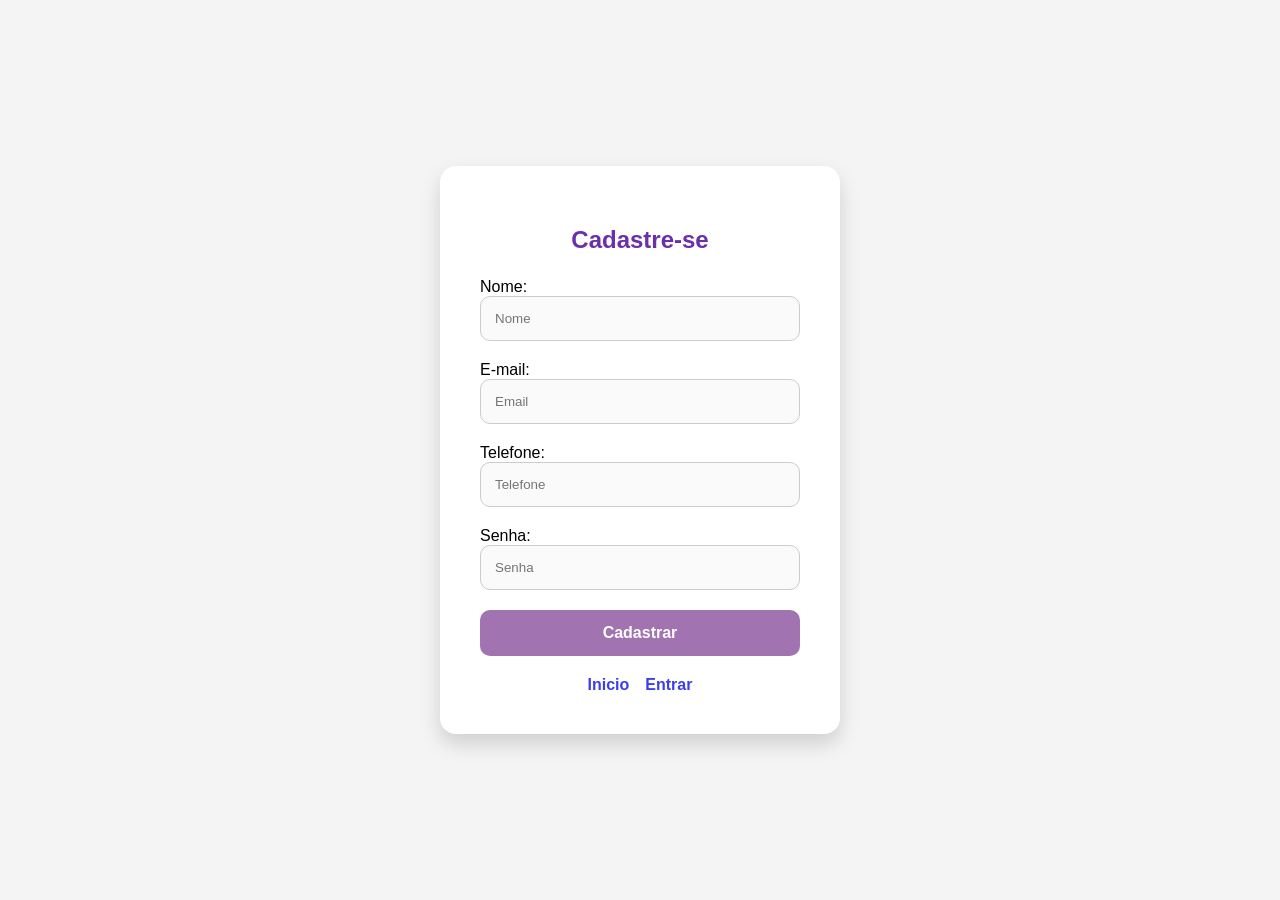
<file: front-end/cadastrar.html>
<!DOCTYPE html>
<html lang="pt-BR">

<head>
  <meta charset="UTF-8" />
  <meta name="viewport" content="width=device-width, initial-scale=1.0" />
  <link rel="stylesheet" href="./css/cadastrar.css">
  <title>Cadastrar</title>
</head>

<body>
  <div class="main-content">
    <div class="login-container">
      <h2>Cadastre-se</h2>
      <form id="formCadastrar">
        <label for="nome">Nome: </label><input name="nome" type="text" placeholder="Nome" required />
        <label for="email">E-mail: </label><input name="email" type="email" placeholder="Email" required />
        <label for="tel">Telefone: </label><input name="tel" type="tel" placeholder="Telefone" required />
        <label for="password">Senha: </label><input name="password" type="password" placeholder="Senha" required />
        
        <button type="submit">Cadastrar</button>
        <script> document.getElementById("formCadastrar").addEventListener("submit", function(event) {
    event.preventDefault();
    window.location.href = "index.html";
});
        </script>
        
        <div id="links">
          <a href="./index.html" >Inicio</a>
          <a href="./entrar.html">Entrar</a>
        </div>
      </form>
    </div>
  </div>
  <script src="./script/aut.js"></script>
</body>

</html>
</file>
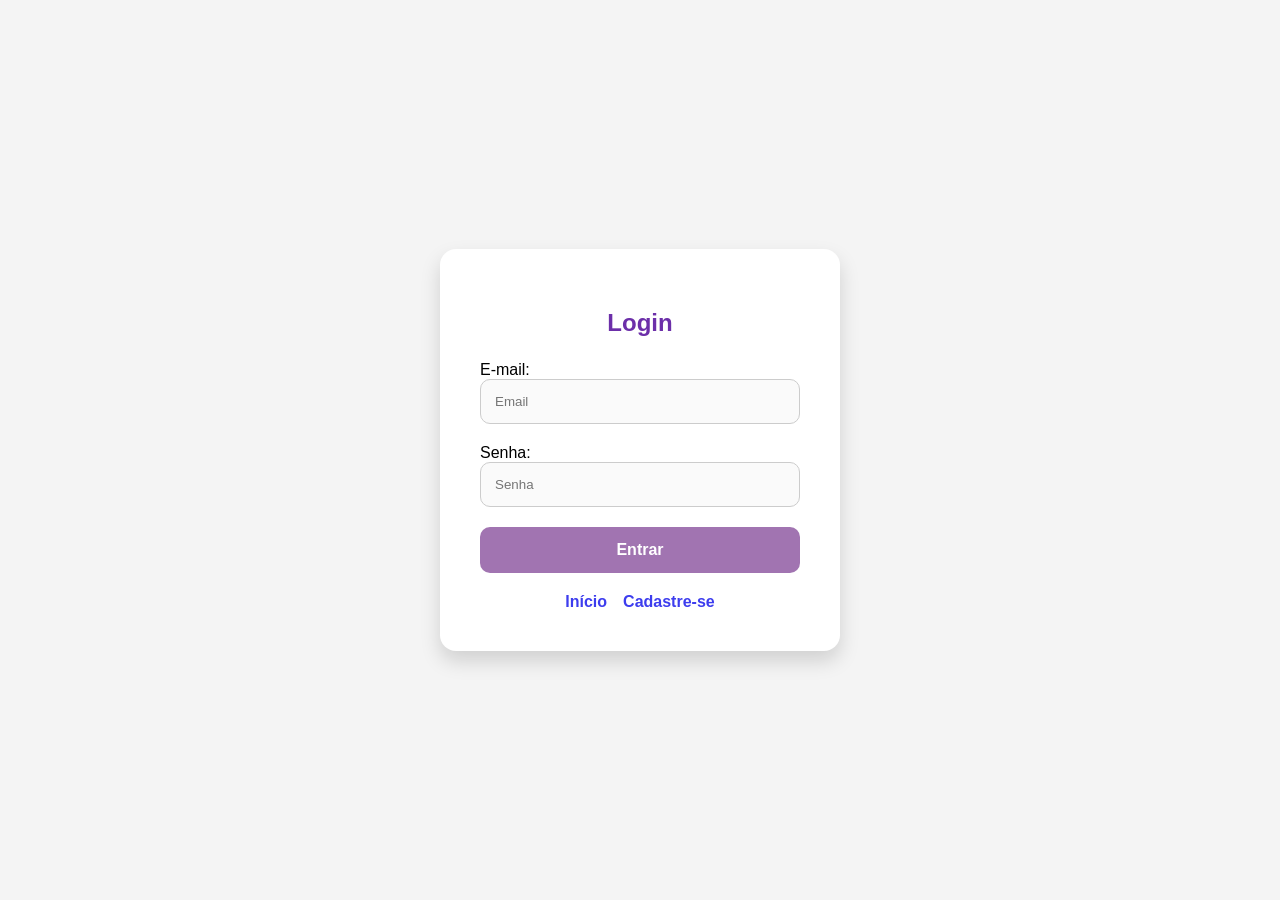
<file: front-end/entrar.html>
<!DOCTYPE html>
<html lang="pt-BR">

<head>
  <meta charset="UTF-8" />
  <meta name="viewport" content="width=device-width, initial-scale=1.0" />
  <link rel="stylesheet" href="./css/entrar.css">
  <title>Entrar</title>
</head>

<body>
  <div class="main-content">
    <div class="login-container">
      <h2>Login</h2>
      <form id="formLogin">
    <label>E-mail:</label>
    <input name="email" type="email" placeholder="Email" required />

    <label>Senha:</label>
    <input name="password" type="password" placeholder="Senha" required />

    <button type="submit" id="btnEntrar">Entrar</button>

    <div id="links">
        <a href="./index.html">Início</a>
        <a href="./cadastrar.html">Cadastre-se</a>
    </div>
</form>
    </div>
  </div>
  <script src="./script/aut.js"></script>
</body>

</html>
</file>
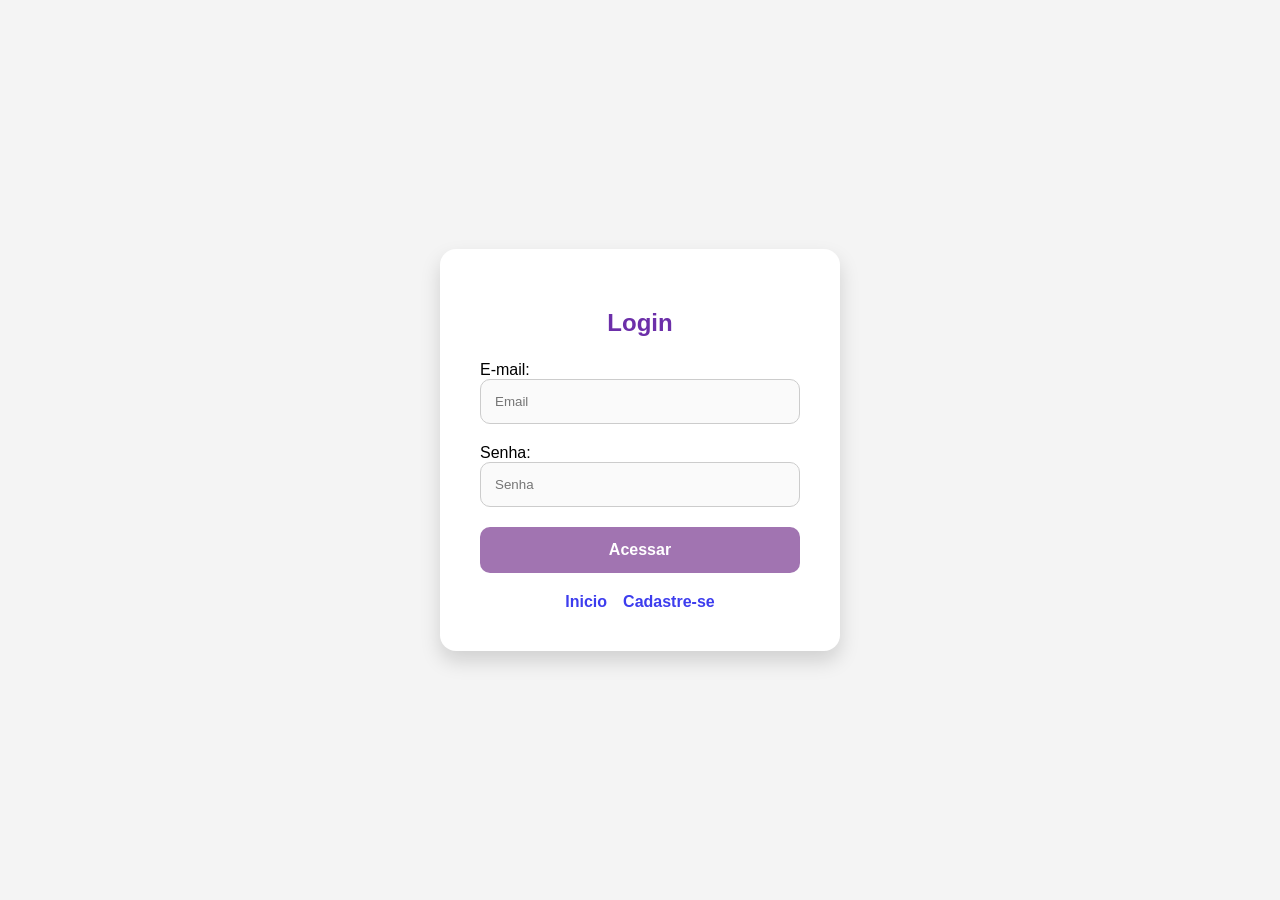
<file: front-end/loginAdm.html>
<!DOCTYPE html>
<html lang="pt-BR">

<head>
  <meta charset="UTF-8" />
  <meta name="viewport" content="width=device-width, initial-scale=1.0" />
  <link rel="stylesheet" href="./css/entrar.css">
  <title>Entrar</title>
</head>

<body>
  <div class="main-content">
    <div class="login-container">
      <h2>Login</h2>
      <form id="formLogin">
        <label for="email">E-mail: </label><input name="email" type="email" placeholder="Email" required />
        <label for="senha">Senha: </label><input name="password" type="password" placeholder="Senha" required />
        <button type="submit"id="btnEntrarAdmin">Acessar</button>
        <script>
document.getElementById("formLogin").addEventListener("submit", function(event) {
    event.preventDefault();
    window.location.href = "./index.html";
});
        </script>
        
        <div id="links">
          <a href="./index.html">Inicio</a>
          <a href="./cadastrar.html">Cadastre-se</a>
        </div>
      </form>
    </div>
  </div>
</body>

</html>
</file>
<file: front-end/css/cadastrar.css>
:root {
      --vermelhoc: rgb(108, 47, 169);
      --vermelhoe: rgb(161, 116, 177);
    }
    
    * {
      box-sizing: border-box;
    }

    body {
      margin: 0;
      font-family: Arial, sans-serif;
      background: #f4f4f4;
      display: flex;
      flex-direction: column;
      min-height: 100vh;
    }

    

    #user {
      display: flex;
      align-items: center;
      gap: 10px;
    }

    #user img {
      width: 32px;
      height: 32px;
      border-radius: 50%;
      border: 1px solid black;
    }

    #user a {
      color: white;
      text-decoration: none;
      font-weight: bold;
      transition: color 0.3s ease;
    }

    #user a:hover {
      color: #a8dadc;
    }

    .main-content {
      flex: 1;
      display: flex;
      justify-content: center;
      align-items: center;
      padding: 40px 20px;
    }

    .login-container {
      background-color: #ffffff;
      padding: 40px;
      border-radius: 16px;
      box-shadow: 0 10px 20px rgba(0, 0, 0, 0.15);
      width: 100%;
      max-width: 400px;
      transition: transform 0.3s ease;
    }


    h2 {
      text-align: center;
      color: var(--vermelhoc);
      margin-bottom: 24px;
    }

    input[type="text"],
    input[type="email"],
    input[type="tel"],
    input[type="password"] {
      width: 100%;
      padding: 14px;
      margin-bottom: 20px;
      border: 1px solid #ccc;
      border-radius: 10px;
      background-color: #fafafa;
      transition: border 0.2s ease;
    }

    input[type="text"]:focus
    input[type="email"]:focus,
    input[type="tel"]:focus,
    input[type="password"]:focus {
      border-color: var(--vermelhoc);
      outline: none;
    }

    #esque{
      color: rgb(0, 119, 255);
    }
    button {
      width: 100%;
      padding: 14px;
      background-color: var(--vermelhoe);
      color: white;
      font-size: 16px;
      font-weight: bold;
      border: none;
      border-radius: 10px;
      cursor: pointer;
      transition: background-color 0.3s ease;
    }

    button:hover {
      background-color: var(--vermelhoe);
    }

    .login-container a {
      display: block;
      text-align: center;
      margin-top: 20px;
      color: #b12626;
      text-decoration: none;
      font-weight: bold;
      transition: color 0.3s ease;
    }

    .login-container a:hover {
      color: #911f1f;
    }

   #links{
    display: flex;
    justify-content: center;
    gap: 1REM;
    
   }

   #links a{
    
    color: rgb(61, 61, 238);
   }


    main {
      flex: 1;
      padding: 20px;
      background-color: #f4f4f4;
    }
</file>
<file: front-end/css/entrar.css>
:root {
      --vermelhoc: rgb(108, 47, 169);
      --vermelhoe: rgb(161, 116, 177);
    }

    * {
      box-sizing: border-box;
    }

    body {
      margin: 0;
      font-family: Arial, sans-serif;
      background: #f4f4f4;
      display: flex;
      flex-direction: column;
      min-height: 100vh;
    }



    #user {
      display: flex;
      align-items: center;
      gap: 10px;
    }

    #user img {
      width: 32px;
      height: 32px;
      border-radius: 50%;
      border: 1px solid black;
    }

    #user a {
      color: white;
      text-decoration: none;
      font-weight: bold;
      transition: color 0.3s ease;
    }

    #user a:hover {
      color: #a8dadc;
    }

    .main-content {
      flex: 1;
      display: flex;
      justify-content: center;
      align-items: center;
      padding: 40px 20px;
    }

    .login-container {
      background-color: #ffffff;
      padding: 40px;
      border-radius: 16px;
      box-shadow: 0 10px 20px rgba(0, 0, 0, 0.15);
      width: 100%;
      max-width: 400px;
      transition: transform 0.3s ease;
    }


    h2 {
      text-align: center;
      color: var(--vermelhoc);
      margin-bottom: 24px;
    }

    input[type="email"],
    input[type="password"] {
      width: 100%;
      padding: 14px;
      margin-bottom: 20px;
      border: 1px solid #ccc;
      border-radius: 10px;
      background-color: #fafafa;
      transition: border 0.2s ease;
    }

    input[type="email"]:focus,
    input[type="password"]:focus {
      border-color: var(--vermelhoc);
      outline: none;
    }


    button {
      width: 100%;
      padding: 14px;
      background-color: var(--vermelhoe);
      color: white;
      font-size: 16px;
      font-weight: bold;
      border: none;
      border-radius: 10px;
      cursor: pointer;
      transition: background-color 0.3s ease;
    }

    #links {
      display: flex;
      justify-content: center;
      gap: 1REM;

    }

    #links a {

      color: rgb(61, 61, 238);
    }

    .login-container a {
      display: block;
      text-align: center;
      margin-top: 20px;
      color: #b12626;
      text-decoration: none;
      font-weight: bold;
      transition: color 0.3s ease;
    }

    .login-container a:hover {
      color: #911f1f;
    }


    main {
      flex: 1;
      padding: 20px;
      background-color: #f4f4f4;
    }
</file>
